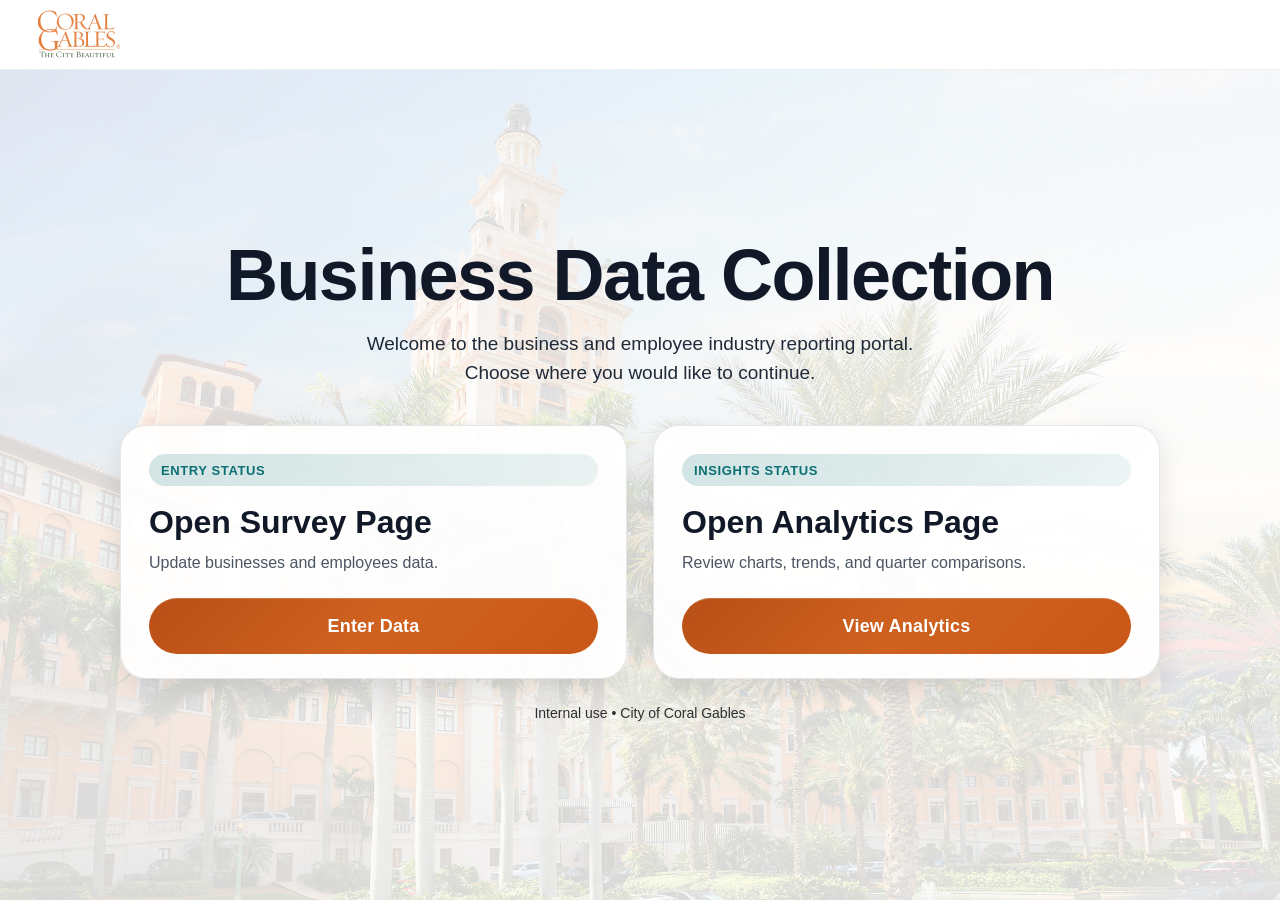
<file: index.html>
<!doctype html>
<html lang="en">
<head>
  <meta charset="utf-8" />
  <meta name="viewport" content="width=device-width, initial-scale=1" />
  <title>Business Data Collection</title>
  <link rel="stylesheet" href="styles.css" />
</head>
<body class="landingBody">
  <main class="landing">

    <header class="landingTopBar">
      <img
        src="images/orange_logo.png"
        alt="City of Coral Gables logo"
        class="landingTopBar__logo"
      />
    </header>

    <header class="landingHeader">
  <h1 class="landingHeader__title">Business Data Collection</h1>

  <p class="landingHeader__text">
    Welcome to the business and employee industry reporting portal.<br>
    Choose where you would like to continue.
  </p>
</header>

    <section class="landingActions">
      <a href="survey.html" class="landingCard">
        <span class="landingCard__eyebrow">ENTRY STATUS</span>
        <h2 class="landingCard__title">Open Survey Page</h2>
        <p class="landingCard__text">
          Update businesses and employees data.
        </p>
        <span class="landingCard__button">Enter Data</span>
      </a>

      <a href="analytics.html" class="landingCard">
        <span class="landingCard__eyebrow">INSIGHTS STATUS</span>
        <h2 class="landingCard__title">Open Analytics Page</h2>
        <p class="landingCard__text">
          Review charts, trends, and quarter comparisons.
        </p>
        <span class="landingCard__button">View Analytics</span>
      </a>
    </section>

    <footer class="landingFooter">
      Internal use • City of Coral Gables
    </footer>

  </main>
</body>
</html>
</file>
<file: styles.css>
:root{
  --teal:#0b6f73;
  --orange:#d46b08;
  --page:#f5f6f7;
  --text:#111;
  --muted:#6b6b6b;
  --card:#fff;
  --line:#e7e7e7;
}

*{ box-sizing:border-box; }
body{
  margin:0;
  font-family: Arial, Helvetica, sans-serif;
  background: var(--page);
  color: var(--text);
}

.wrap{
  max-width: 820px;
  margin: 0 auto;
  padding: 28px 16px 44px;
}

.header{
  background: var(--teal);
  color:#fff;
  border-radius: 12px;
  padding: 14px 16px;
  text-align:center;
  margin-bottom: 16px;
}
.header__top{ font-weight:900; letter-spacing:.2px; font-size:23px; }
.header__title{ font-weight:800; font-size:20px; margin-top:2px; }

.card{
  background: var(--card);
  border-radius: 12px;
  padding: 16px;
  border: 1px solid var(--line);
}

.label{ display:block; font-weight:800; margin-bottom:8px; }
.input{
  width:100%;
  height:44px;
  border-radius:10px;
  border:2px solid var(--orange);
  padding: 10px 12px;
  font-size:15px;
  outline:none;
}
.input:focus{ box-shadow:0 0 0 4px rgba(212,107,8,0.15); }
.hint{ color:var(--muted); font-size:12px; margin-top:6px; padding-left:4px; }

.tabs{
  display:flex;
  gap:10px;
  margin: 14px 0;
}
.tab{
  flex:1;
  height:44px;
  border-radius:10px;
  border:2px solid var(--orange);
  background:#fff;
  font-weight:900;
  cursor:pointer;
}
.tab--active{
  background: rgba(11,111,115,.08);
  border-color: var(--teal);
}

.sheet{ margin-top: 0; }
.sheet__head{
  display:flex;
  align-items:center;
  justify-content:space-between;
  gap: 12px;
  margin-bottom: 10px;
}
.sheet__title{ margin:0; font-size:18px; font-weight:900; }

/* Buttons */
.btn{
  height:44px;
  padding: 0 16px;
  border-radius: 10px;
  border: 2px solid var(--teal);
  background:#fff;
  font-weight:900;
  cursor:pointer;
  font-size:18px;
}
.btn:hover{ filter:brightness(.98); }
.btn[disabled]{ opacity:.6; cursor:not-allowed; }

.btn--primary{
  background: var(--teal);
  color:#fff;
  border:none;
  box-shadow: 0 10px 25px rgba(0,0,0,.2);
}

/* Status message (default styling) */
.status{
  display:none;
  margin: 10px 0 12px;
  padding: 10px 12px;
  border-radius: 10px;
  font-size: 16px;
  white-space: pre-wrap;
}
.status--ok{
  display:block;
  background:#e9f7f7;
  border:1px solid rgba(11,111,115,.35);
  color:#064b4d;
}
.status--err{
  display:block;
  background:#fff2e8;
  border:1px solid rgba(212,107,8,.45);
  color:#7a3c04;
}

/* Grid header */
.gridHead{
  display:grid;
  grid-template-columns: 1fr 160px;
  gap:12px;
  align-items:center;
  color: var(--text);
  font-size:16px;
  margin-top:8px;
  padding:0 2px;
}

.gridHead__left{
  font-weight:900;
}

.gridHead__right{
  font-weight:900;
  display:flex;
  align-items:center;
  justify-content:space-between;
}

.rows {
  display: flex;
  flex-direction: column;
  gap: 10px;

  border-top: 1px solid var(--line);
  margin-top: 12px;
}

.row{
  display:grid;
  grid-template-columns: 1fr 160px;
  gap: 12px;
  align-items:center;
  padding: 10px 0;
  border-bottom: 1px solid var(--line);
}
.row__label{
  font-size: 14px;
  font-weight: 500;
}
.row__input{
  height:40px;
  border-radius:10px;
  border:2px solid var(--orange);
  padding: 8px 10px;
  font-size:14px;
  width:100%;
}

.row__input--err{
  border-color:#c62828 !important;
  box-shadow:0 0 0 4px rgba(198,40,40,.12);
}

/* Bottom area under the list: message left, Save always right */

.sheet__actions{
  margin-top:18px;
}

.sheet__buttons{
  display:flex;
  justify-content:flex-end;
  align-items:center;
}


#analyticsBtn{
  justify-self:start;
}

#saveSheet{
  justify-self:end;
  margin-right:6px;
}

.clearTopBtn{
  height:32px !important;
  min-width:auto !important;
  padding:0 10px !important;
  font-size:13px !important;
  font-weight:800;
  border-radius:8px;
}

.sheet__buttons .btn{
  height:38px;
  padding:0 18px;
  font-size:15px;
  font-weight:800;
  min-width:140px;
}

.btn--secondary{
  background:#fff;
  color:#111;
  border:2px solid var(--teal);
}

.sheet__actions .status{
  margin-top:12px;
  text-align:center;
}

/* Hide title inside sheet (optional) */
.sheet__title{ display:none; }


.foot{
  color: var(--muted);
  font-size: 14px;
  text-align:center;
  margin-top: 6px;
}

#dateUsPreview { font-weight: 800; }

.fieldSpace{
  margin-top:16px;
}

.analyticsChartCard{
  margin-top: 16px;
}

.analyticsPageTitle{
  margin: 0 0 14px 0;
  font-size: 20px;
  font-weight: 900;
}

.analyticsCanvasWrap{
  position: relative;
  height: 560px;
}
.analyticsTotals{
  display:grid;
  grid-template-columns: 1fr 1fr;
  gap:16px;
  margin-top:16px;
}

.analyticsTotalCard{
  text-align:center;
  padding:14px;
}

.analyticsTotalCard__label{
  font-size:18px;
  font-weight:900;
  color:var(--text);
  margin-bottom:6px;
}

.analyticsTotalCard__value{
  font-size:15px;
  font-weight:800;
  color:var(--teal);
}

.comparisonSelectors{
  display:grid;
  grid-template-columns: 1fr 1fr;
  gap:16px;
  margin-bottom:16px;
}

.comparisonTotals{
  margin-top:0;
  margin-bottom:16px;
}

.comparisonSummary{
  background:#f7f8f8;
  border:1px solid var(--line);
  border-radius:12px;
  padding:14px 16px;
  font-size:15px;
  line-height:1.5;
  color:var(--text);
  margin-bottom:16px;
}

.analyticsChartInner{
  margin-top:16px;
}

.analyticsCardTitle{
  margin:0 0 12px 0;
  font-size:18px;
  font-weight:800;
}

.comparisonTotals--three{
  grid-template-columns: 1fr 1fr 1fr;
}

.analyticsTotalCard__value--small{
  font-size:15px;
  line-height:1.2;
}

.analyticsKpiCard__detail{
    font-size:15px;
    font-weight:500;
    color:#6a7077;
}

.analyticsTotalCard__value--positive{
  color:#1b7f3b;
}

.analyticsTotalCard__value--negative{
  color:#b42318;
}

.trendSelectors{
  display:grid;
  grid-template-columns: 1fr 1fr 1fr;
  gap:16px;
  margin-top:16px;
  margin-bottom:16px;
}

.analyticsCanvasWrap--medium{
  height: 420px;
}

.comparisonSummary--warn{
  background:#fff2e8;
  border:1px solid rgba(212,107,8,.35);
  color:#7a3c04;
}

.comparisonTotals--four{
  grid-template-columns: 1fr 1fr 1fr 1fr;
}

.trendMiniCards{
  margin-top: 0;
  margin-bottom: 18px;
}

.trendChartSection{
  margin-top: 0;
  margin-bottom: 24px;
}

.trendSummaryBox{
  margin-top: 20px;
}

@media (max-width: 700px){
  .trendSelectors,
  .comparisonSelectors,
  .comparisonTotals--four,
  .analyticsTotals{
    grid-template-columns: 1fr;
  }
}

.uploadCard{
  margin-top:16px;
}

.uploadCard__head{
  margin-bottom:8px;
}

.uploadCard__title{
  margin:0 0 6px 0;
  font-size:20px;
  font-weight:900;
}

.uploadActions{
  margin-top:18px;
  display:flex;
  justify-content:flex-end;
}

.input--file{
  height:auto;
  padding:10px 12px;
  background:#fff;
}

/* =========================
   Welcome / Landing Page
========================= */

.landingBody{
  margin: 0;
  min-height: 100vh;
  font-family: Arial, Helvetica, sans-serif;
  color: #111827;
  background:
    linear-gradient(rgba(255,255,255,0.84), rgba(255,255,255,0.84)),
    url("images/coral-gables-bg.jpg") center center / cover no-repeat;
}

.landing{
  min-height: 100vh;
  display: flex;
  flex-direction: column;
  align-items: center;
  padding-top: 100px; 

  justify-content: center;   
  padding-bottom: 40px;
}

.landingTopBar{
  position: absolute;
  top: 0;
  left: 0;
}

.landingTopBar{
  width: 100%;
  background: #ffffff;
  display: flex;
  align-items: center;
  justify-content: flex-start;

  padding: 10px 28px;
  height: 70px;

  border-bottom: 1px solid rgba(0,0,0,0.06);

  margin-bottom: 40px;   /* ✅ ADD THIS */
}

.landingTopBar__logo{
  height: 100px;   
  width: auto;
  display: block;
}

.landingHeader{
  max-width: 980px;
  margin: 0 auto 38px;
  text-align: center;  
}

.landingHeader__title{
  margin: 0;
  font-size: 72px;
  line-height: 1.02;
  font-weight: 900;
  color: #111827;
  letter-spacing: -1.5px;
}

.landingHeader__text{
  max-width: 820px;
  margin: 18px auto 0;
  font-size: 19px;
  line-height: 1.5;
  color: #1f2937;
  text-align: center; 
}

.landingActions{
  width: 100%;
  max-width: 1040px;
  display: grid;
  grid-template-columns: repeat(2, minmax(320px, 1fr));
  gap: 26px;
}

.landingCard{
  text-decoration: none;
  color: #111827;
  background: rgba(255,255,255,0.92);
  border: 1px solid rgba(17, 24, 39, 0.10);
  border-radius: 26px;
  padding: 28px 28px 24px;
  text-align: left;
  box-shadow: 0 10px 28px rgba(0,0,0,.10);
  transition: transform .18s ease, box-shadow .18s ease, border-color .18s ease;
  display: flex;
  flex-direction: column;
}

.landingCard:hover{
  transform: translateY(-3px);
  box-shadow: 0 16px 34px rgba(0,0,0,.12);
  border-color: rgba(212,107,8,0.20);
}

.landingCard__eyebrow{
  display: inline-flex;
  align-items: center;
  width: 100%;
  min-height: 32px;
  padding: 0 12px;
  margin-bottom: 18px;
  border-radius: 999px;
  background: linear-gradient(
    to right,
    rgba(11, 111, 115, 0.18),
    rgba(11, 111, 115, 0.08)
  );
  color: var(--teal);
  font-size: 13px;
  font-weight: 800;
  text-transform: uppercase;
  letter-spacing: .6px;
}

.landingCard__title{
  margin: 0 0 10px 0;
  color: #111827;
  font-size: 32px;
  line-height: 1.15;
  font-weight: 900;
}

.landingCard__text{
  margin: 0 0 22px 0;
  font-size: 16px;
  line-height: 1.55;
  color: #4b5563;
}

.landingCard__button{
  margin-top: auto;
  display: inline-flex;
  align-items: center;
  justify-content: center;
  min-height: 56px;
  width: 100%;
  border-radius: 999px;
  background: linear-gradient(135deg, #b84f16, #cf6220, #c95717);
  color: #fff;
  font-size: 18px;
  font-weight: 800;
  letter-spacing: .2px;
  box-shadow: inset 0 1px 0 rgba(255,255,255,.18);
}

.landingFooter{
  margin-top: 26px;
  font-size: 14px;
  color: #2f2f2f;
}

@media (max-width: 900px){
  .landingHeader__title{
    font-size: 52px;
  }

  .landingHeader__text{
    font-size: 17px;
  }

  .landingActions{
    grid-template-columns: 1fr;
    max-width: 680px;
  }
}

@media (max-width: 640px){
  .landing{
    padding: 0 16px 24px;
  }

  .landingTopBar{
    padding: 14px 18px;
    margin-bottom: 24px;
  }

  .landingTopBar__logo{
    width: 76px;
  }

  .landingHeader{
    margin: 8px auto 28px;
  }

  .landingHeader__title{
    font-size: 40px;
    letter-spacing: -0.8px;
  }

  .landingHeader__text{
    font-size: 16px;
  }

  .landingCard{
    padding: 22px 20px 20px;
    text-align: left;
  }

  .landingCard__title{
    font-size: 28px;
  }

  .landingCard__button{
    min-height: 52px;
    font-size: 17px;
  }
}

/* =========================
   Survey Page Redesign
========================= */

.surveyPageBody{
  background:
    linear-gradient(rgba(255,255,255,0.84), rgba(255,255,255,0.84)),
    url("images/coral-gables-bg.jpg") center/cover no-repeat;
  color: #2f3437;
}

.wrap--survey{
  max-width: 100%;
  margin: 0;
  padding: 0 0 44px;
}

.surveyHero{
  margin-bottom: 34px;
  position: relative;
  background: transparent;
}

.surveyHero__bar{
  width: 100%;
  height: 70px;
  display: flex;
  align-items: center;
  justify-content: space-between;
  padding: 0 28px;
  background: #ffffff;
  border-bottom: 1px solid rgba(0,0,0,0.06);
  overflow: hidden;
}

.surveyHero__title{
  margin: 0;
  font-size: 42px;
  line-height: 1;
  font-weight: 900;
  color: #3a3a3a;
  letter-spacing: -0.8px;
  text-shadow: none;
}

.surveyHero__logo{
  display: block !important;
  height: 100px !important;
  width: auto !important;
  max-width: 160px;
  object-fit: contain;
  opacity: 1 !important;
  filter: none !important;
  flex-shrink: 0;
}

.surveyHero__content{
  padding: 28px 34px 8px;
}

.surveyHero__text{
  margin: 0;
  max-width: 1180px;
  font-size: 18px;
  line-height: 1.55;
  color: #3f4548;
  text-shadow: none;
}

/* Accordion layout */
.wrap--survey .accordionCard{
  margin: 0 34px 22px;
}

.accordionToggle{
  width: 82%;
  border: 1px solid rgba(0,0,0,0.06);
  background: rgba(255,255,255,0.74);
  color: #3a3f42;
  border-radius: 22px;
  padding: 24px 28px;
  font-size: 28px;
  font-weight: 600;
  text-align: left;
  display: flex;
  align-items: center;
  justify-content: space-between;
  gap: 18px;
  cursor: pointer;
  box-shadow: 0 10px 20px rgba(0,0,0,.10);
  backdrop-filter: blur(3px);
}

.accordionArrow{
  width: 54px;
  height: 54px;
  border-radius: 50%;
  background: rgba(255,255,255,0.96);
  color: #8b8f92;
  display: inline-flex;
  align-items: center;
  justify-content: center;
  font-size: 30px;
  line-height: 1;
  transition: transform .2s ease;
  flex-shrink: 0;
}

.accordionCard--open .accordionArrow{
  transform: rotate(180deg);
}

.accordionPanel{
  display: none;
  padding-top: 14px;
  width: 82%;
}

.accordionCard--open .accordionPanel{
  display: block;
}

.accordionPanel .card{
  background: rgba(255,255,255,0.88);
  border-radius: 22px;
  border: 1px solid rgba(0,0,0,0.06);
  box-shadow: 0 14px 28px rgba(0,0,0,.10);
}

.accordionPanel > .card,
.accordionPanel > .tabs,
.accordionPanel > .sheet,
.accordionPanel > .uploadCard{
  margin-bottom: 14px;
}

.label{
  color: #2f3437;
}

.hint{
  color: #666c70;
}

.input{
  border: 1.5px solid rgba(212,107,8,0.45);
  background: rgba(255,255,255,0.96);
}

.tabs{
  width: 82%;
  display: flex;
  gap: 12px;
  margin: 14px 0;
}

.tab{
  flex: 1;
  height: 46px;
  border-radius: 12px;
  border: 1.5px solid rgba(11,111,115,.30);
  background: rgba(255,255,255,0.9);
  font-weight: 800;
  color: #2f3437;
  cursor: pointer;
}

.tab--active{
  background: rgba(11,111,115,.12);
  border-color: var(--teal);
  color: var(--teal);
}

.sheet{
  width: 82%;
  margin-top: 0;
  background: rgba(255,255,255,0.88);
}

.gridHead,
.row__label,
.gridHead__left,
.gridHead__right{
  color: #2f3437;
}

.uploadCard__title{
  color: #2f3437;
}

/* Bottom buttons */
.surveyBottomNav{
  display: flex;
  justify-content: center;
  gap: 16px;
  flex-wrap: wrap;
  margin: 22px 34px 10px;
}

.surveyBottomNav .btn{
  min-width: 180px;
  background: var(--teal);
  color: #fff;
  border: none;
  box-shadow: 0 10px 24px rgba(0,0,0,.14);
}

.surveyBottomNav .btn:hover{
  filter: brightness(.97);
}

.wrap--survey .foot{
  margin-top: 14px;
  padding: 0 34px;
  text-align: left;
  color: #5f666a;
}

/* Mobile */
@media (max-width: 900px){
  .surveyHero__title{
    font-size: 42px;
  }

  .accordionToggle,
  .accordionPanel,
  .tabs,
  .sheet{
    width: 100%;
  }
}

@media (max-width: 768px){
  .surveyHero__bar{
    height: 62px;
    padding: 0 18px;
  }

  .surveyHero__title{
    font-size: 32px;
    letter-spacing: -0.5px;
  }

  .surveyHero__logo{
    height: 42px !important;
    max-width: 120px;
  }

  .surveyHero__content{
    padding: 22px 20px 8px;
  }

  .surveyHero__text{
    font-size: 16px;
  }
}

  .wrap--survey .accordionCard{
    margin: 0 20px 18px;
  }

  .accordionToggle{
    font-size: 20px;
    padding: 20px 20px;
    border-radius: 18px;
  }

  .accordionArrow{
    width: 44px;
    height: 44px;
    font-size: 24px;
  }

  .surveyBottomNav{
    margin: 18px 20px 10px;
  }

  .wrap--survey .foot{
    padding: 0 20px;
  }

.uploadCard--placeholder{
  min-height:auto;
}

.uploadCard--placeholder .hint{
  font-size:14px;
  line-height:1.6;
  margin-top:8px;
}

/* =========================
   Analytics Page Redesign
========================= */

.analyticsPageBody{
  margin: 0;
  min-height: 100vh;
  font-family: Arial, Helvetica, sans-serif;
  background:
    linear-gradient(rgba(255,255,255,0.84), rgba(255,255,255,0.84)),
    url("images/coral-gables-bg.jpg") center center / cover no-repeat fixed;
  color: #2f3437;
}

.analyticsLayout{
  min-height: 100vh;
  padding-bottom: 32px;
}

.analyticsHero{
  margin-bottom: 24px;
  background: transparent;
}

.analyticsHero__bar{
  width: 100%;
  height: 70px;
  display: flex;
  align-items: center;
  justify-content: space-between;
  padding: 0 28px;
  background: #ffffff;
  border-bottom: 1px solid rgba(0,0,0,0.06);
}

.analyticsHero__title{
  margin: 0;
  font-size: 42px;
  line-height: 1;
  font-weight: 900;
  color: #3a3a3a;
  letter-spacing: -0.8px;
  text-shadow: none;
}

.analyticsHero__logo{
  display: block !important;
  height: 100px !important;
  width: auto !important;
  max-width: 150px !important;
  object-fit: contain;
  opacity: 1 !important;
  filter: none !important;
  visibility: visible !important;
  flex-shrink: 0;
}

.analyticsHero__content{
  padding: 28px 28px 10px;
}

.analyticsHero__text{
  margin: 0;
  max-width: none;
  font-size: 18px;
  line-height: 1.6;
  color: #3f4548;
  text-shadow: none;
}

.analyticsShell{
  display: grid;
  grid-template-columns: 280px 1fr;
  gap: 24px;
  padding: 0 28px 28px;
  align-items: start;
}

.analyticsSidebar{
  display: flex;
  flex-direction: column;
  gap: 12px;
  position: sticky;
  top: 24px;
  background: rgba(212,107,8,0.14);
  border: 1px solid rgba(212,107,8,0.16);
  border-radius: 24px;
  padding: 18px;
  backdrop-filter: blur(6px);
  box-shadow: 0 12px 28px rgba(0,0,0,.08);
}

.analyticsMenuItem{
  width: 100%;
  border: none;
  background: transparent;
  color: #3a3f42;
  text-align: left;
  padding: 16px 16px;
  border-radius: 16px;
  font-size: 17px;
  font-weight: 700;
  line-height: 1.35;
  cursor: pointer;
  transition: transform .18s ease, background .18s ease, color .18s ease;
}

/* Make <a> behave EXACTLY like menu buttons */
.analyticsMenuItem{
  display: block;
  text-decoration: none;   /* remove underline */
  color: #3a3f42;          /* force same color */
}

.analyticsMenuItem:hover{
  transform: translateX(2px);
  background: rgba(255,255,255,.58);
  color: var(--orange);
}

.analyticsMenuItem--active{
  background: rgba(255,255,255,.88);
  color: var(--orange);
  box-shadow: 0 8px 20px rgba(0,0,0,.06);
}

.analyticsMain{
  min-height: 620px;
  display: flex;
  flex-direction: column;
  gap: 20px;
}

.analyticsSectionCard{
  background: rgba(255,255,255,.88);
  color: #173236;
  border-radius: 28px;
  padding: 32px;
  border: 1px solid rgba(0,0,0,.06);
  box-shadow: 0 14px 32px rgba(0,0,0,.08);
}

.analyticsSectionHead{
  margin-bottom: 22px;
}

.analyticsSectionTitle{
  margin: 0;
  font-size: 34px;
  font-weight: 900;
  color: var(--teal);
}

.analyticsSectionSubtitle{
  margin: 10px 0 0 0;
  font-size: 16px;
  line-height: 1.6;
  color: #51656a;
}

.analyticsFiltersRow{
  display: grid;
  grid-template-columns: 220px 220px;
  gap: 18px;
  margin-bottom: 24px;
}

.analyticsFilterCard{
  background: rgba(255,255,255,.72);
  border: 1px solid rgba(11,111,115,.12);
  border-radius: 18px;
  padding: 18px;
}

.analyticsKpiGrid{
  display: grid;
  grid-template-columns: repeat(3, 1fr);
  gap: 18px;
  margin-bottom: 24px;
}

.analyticsKpiCard{
  background: rgba(255,255,255,.76);
  border: 1px solid rgba(11,111,115,.12);
  border-radius: 20px;
  padding: 28px;
  min-height: 120px;
}

.analyticsKpiCard__label{
  font-size:22px;
  font-weight:800;
  color:#2f3c42;
  line-height:1.25;
  margin-bottom:18px;
}

.analyticsKpiCard__value{
    font-size:24px;
    font-weight:600;
    color:#0f747b;
    line-height:1.1;
}

.analyticsKpiCard__value--small{
    font-size:24px;
    font-weight:600;
    line-height:1.3;
}

.analyticsChartsGrid{
  display: grid;
  grid-template-columns: 1fr;
  gap: 22px;
}

.analyticsChartCardNew{
  background: rgba(255,255,255,.92);
  border-radius: 22px;
  padding: 24px;
  box-shadow: 0 10px 24px rgba(0,0,0,.06);
  border: 1px solid rgba(0,0,0,.05);
  min-height: 760px;
}

.analyticsChartCardNew__title{
  margin: 0 0 16px 0;
  font-size: 22px;
  font-weight: 900;
  color: var(--teal);
}

.analyticsChartCanvasWrap{
  position: relative;
  min-height: 680px;
}

@media (max-width: 1100px){
  .analyticsKpiGrid{
    grid-template-columns: 1fr;
  }

  .analyticsChartsGrid{
    grid-template-columns: 1fr;
  }
}

@media (max-width: 980px){
  .analyticsShell{
    grid-template-columns: 1fr;
  }

  .analyticsSidebar{
    position: static;
  }
}

@media (max-width: 768px){
  .analyticsHero__bar{
    height: 62px;
    padding: 0 18px;
  }

  .analyticsHero__title{
    font-size: 32px;
    letter-spacing: -0.5px;
  }

  .analyticsHero__logo{
    height: 42px !important;
    max-width: 120px !important;
  }

  .analyticsHero__content{
    padding: 22px 20px 8px;
  }

  .analyticsHero__text{
    font-size: 16px;
  }

  .analyticsShell{
    padding: 0 20px;
    gap: 18px;
    grid-template-columns: 1fr;
  }

  .analyticsSidebar{
    position: static;
  }

  .analyticsFiltersRow{
    grid-template-columns: 1fr;
  }

  .analyticsSectionCard{
    padding: 22px;
  }

  .analyticsSectionTitle{
    font-size: 28px;
  }

  .analyticsKpiCard__value{
    font-size: 30px;
  }
}

.analyticsKpiCard--highlight{
  background: linear-gradient(
    135deg,
    rgba(255, 250, 245, 0.92),
    rgba(255, 244, 235, 0.82)
  );
  border: 1px solid rgba(212,107,8,0.32);
  box-shadow: none;
}

.analyticsKpiCard--highlight .analyticsKpiCard__label{
  font-size: 13px;
  font-weight: 900;
  letter-spacing: .8px;
  text-transform: uppercase;
  color: #6b7280;
  margin-bottom: 10px;
}

.analyticsKpiCard--highlight .analyticsKpiCard__value{
  font-size: 34px;
  font-weight: 900;
  line-height: 1.05;
  color: #173236;
}

.analyticsKpiCard--highlight .analyticsKpiCard__value--small{
  font-size: 28px;
  font-weight: 900;
  line-height: 1.18;
  color: var(--teal);
}

.analyticsKpiCard--highlight .analyticsKpiCard__detail{
  font-size: 14px;
  font-weight: 600;
  color: #526172;
  margin-top: 8px;
}

.analyticsKpiCard--highlight:hover{
    transform:translateY(-2px);
    box-shadow:
        0 14px 34px rgba(233,140,64,.18);
}

.analyticsContentSection{
  display: none;
}

.analyticsContentSection--active{
  display: block;
}

.analyticsOriginFiltersRow{
  display: grid;
  grid-template-columns: repeat(3, minmax(200px, 1fr));
  gap: 18px;
  margin-bottom: 24px;
}

.analyticsOriginMapCard{
  background: rgba(255,255,255,.92);
  border-radius: 22px;
  padding: 24px;
  box-shadow: 0 10px 24px rgba(0,0,0,.06);
  border: 1px solid rgba(0,0,0,.05);
  margin-bottom: 24px;
}

.analyticsOriginMapHead{
  margin-bottom: 14px;
}

.analyticsOriginMessage{
  margin: 8px 0 0 0;
  font-size: 14px;
  color: #5e686c;
}

.analyticsOriginMap{
  width: 100%;
  min-height: 540px;
  border-radius: 18px;
  background:
    linear-gradient(rgba(11,111,115,.05), rgba(11,111,115,.05)),
    rgba(255,255,255,.8);
  border: 1px solid rgba(11,111,115,.12);
  display: flex;
  align-items: center;
  justify-content: center;
  color: #5e686c;
  font-size: 16px;
  text-align: center;
  padding: 20px;
}

.analyticsOriginMap::before{
  content: "Map will load here after filters are selected and ArcGIS layer is connected.";
}

.analyticsOriginKpiGrid{
  display: grid;
  grid-template-columns: repeat(4, 1fr);
  gap: 18px;
  margin-bottom: 24px;
}

.analyticsOriginTableCard{
  background: rgba(255,255,255,.92);
  border-radius: 22px;
  padding: 24px;
  box-shadow: 0 10px 24px rgba(0,0,0,.06);
  border: 1px solid rgba(0,0,0,.05);
}

.analyticsSectionHead--compact{
  margin-bottom: 14px;
}



@media (max-width: 1100px){
  .analyticsOriginKpiGrid{
    grid-template-columns: 1fr 1fr;
  }
}

@media (max-width: 768px){
  .analyticsOriginFiltersRow{
    grid-template-columns: 1fr;
  }

  .analyticsOriginKpiGrid{
    grid-template-columns: 1fr;
  }

  .analyticsOriginMap{
    min-height: 420px;
  }
}

.origin-map-marker-wrapper{
  background: transparent;
  border: none;
}

.origin-map-marker{
  display: flex;
  align-items: center;
  justify-content: center;
  border-radius: 999px;
  background: rgba(11,111,115,0.92);
  color: #fff;
  font-weight: 800;
  font-size: 11px;
  line-height: 1;
  border: 2px solid rgba(255,255,255,0.95);
  box-shadow: 0 6px 14px rgba(0,0,0,.18);
  text-align: center;
  padding: 4px;
}

.origin-map-marker span{
  display: block;
  max-width: 100%;
  overflow: hidden;
  text-overflow: ellipsis;
  white-space: nowrap;
}

.origin-popup{
  font-size: 14px;
  line-height: 1.45;
}

.analyticsOriginMap{
  min-height: 540px;
}

.analyticsOriginMap::before{
  content: none !important;
}

/* =========================
   Office Market Statistics
========================= */

.analyticsFiltersRow.analyticsFiltersRow--three{
  display: grid;
  grid-template-columns: repeat(3, minmax(0, 1fr));
  gap: 18px;
  margin-bottom: 24px;
}

.officeTopGrid{
  display: grid;
  grid-template-columns: minmax(280px, 360px) minmax(260px, 340px);
  gap: 22px;
  align-items: stretch;
  margin-bottom: 24px;
}

.officeHeroCard{
  background: linear-gradient(180deg, rgba(255,255,255,.98), rgba(255,255,255,.90));
  border: 1px solid rgba(11,111,115,.10);
  border-radius: 24px;
  padding: 28px 26px;
  box-shadow: 0 12px 28px rgba(0,0,0,.06);
  display: flex;
  flex-direction: column;
  justify-content: center;
  min-height: 240px;
}

.officeHeroCard__label{
  font-size: 13px;
  font-weight: 800;
  letter-spacing: .5px;
  text-transform: uppercase;
  color: #6b7280;
  margin-bottom: 12px;
}

.officeHeroCard__value{
  font-size: 54px;
  line-height: 1;
  font-weight: 900;
  color: var(--teal);
  letter-spacing: -1px;
  margin-bottom: 12px;
}

.officeHeroCard__subtext{
  font-size: 15px;
  color: #667085;
}

.officeChartCard{
  background: linear-gradient(180deg, rgba(255,255,255,.98), rgba(255,255,255,.90));
  border: 1px solid rgba(11,111,115,.10);
  border-radius: 24px;
  padding: 22px 22px 18px;
  box-shadow: 0 12px 28px rgba(0,0,0,.06);
  min-height: 240px;
  display: flex;
  flex-direction: column;
  justify-content: center;
}

.officeCardHeader{
  margin-bottom: 12px;
}

.officeDonutWrap{
  position: relative;
  width: 100%;
  max-width: 180px;
  height: 180px;
  margin: 0 auto;
}

.officeClassGrid{
  display: grid;
  grid-template-columns: repeat(2, minmax(260px, 1fr));
  gap: 22px;
}

.officeClassCard{
  background: linear-gradient(180deg, rgba(255,255,255,.98), rgba(255,255,255,.90));
  border: 1px solid rgba(11,111,115,.10);
  border-radius: 24px;
  padding: 24px;
  box-shadow: 0 12px 28px rgba(0,0,0,.06);
}

.officeClassCard--a{
  border-top: 4px solid rgba(11,111,115,.75);
}

.officeClassCard--b{
  border-top: 4px solid rgba(212,107,8,.70);
}

.officeClassCard__header{
  display: flex;
  align-items: center;
  justify-content: space-between;
  gap: 12px;
  margin-bottom: 18px;
}

.officeClassCard__header h3{
  margin: 0;
  font-size: 26px;
  font-weight: 900;
  color: #16343a;
}

.officeClassBadge{
  display: inline-flex;
  align-items: center;
  justify-content: center;
  min-height: 32px;
  padding: 0 12px;
  border-radius: 999px;
  font-size: 12px;
  font-weight: 800;
  letter-spacing: .4px;
  text-transform: uppercase;
  color: var(--teal);
  background: rgba(11,111,115,.10);
}

.officeMetricList{
  display: flex;
  flex-direction: column;
  gap: 12px;
}

.officeMetricRow{
  display: flex;
  align-items: center;
  justify-content: space-between;
  gap: 16px;
  padding: 14px 16px;
  border-radius: 16px;
  background: rgba(11,111,115,.05);
  border: 1px solid rgba(11,111,115,.08);
}

.officeMetricRow__label{
  font-size: 14px;
  font-weight: 700;
  color: #5d6770;
}

.officeMetricRow__value{
  font-size: 24px;
  font-weight: 900;
  color: #1f2937;
  text-align: right;
}

@media (max-width: 1100px){
  .analyticsFiltersRow.analyticsFiltersRow--three{
    grid-template-columns: repeat(3, minmax(0, 1fr));
  }

  .officeTopGrid{
    grid-template-columns: 1fr;
  }

  .officeClassGrid{
    grid-template-columns: 1fr;
  }
}

@media (max-width: 768px){
  .analyticsFiltersRow.analyticsFiltersRow--three{
    grid-template-columns: 1fr;
  }

  .officeHeroCard__value{
    font-size: 42px;
  }

  .officeDonutWrap{
    max-width: 160px;
    height: 160px;
  }

  .officeClassCard__header h3{
    font-size: 22px;
  }

  .officeMetricRow__value{
    font-size: 20px;
  }
}

/* ===== Office section final override ===== */

section[data-section="office"] .officeFiltersRow{
  display: grid;
  grid-template-columns: repeat(3, minmax(0, 1fr));
  gap: 18px;
  margin-bottom: 26px;
}

section[data-section="office"] .officeFilterCard{
  background: rgba(255,255,255,.78);
  border: 1px solid rgba(11,111,115,.10);
  border-radius: 18px;
  padding: 18px;
  box-shadow: 0 8px 18px rgba(0,0,0,.04);
}

section[data-section="office"] .officeDashboardTop{
  display: grid;
  grid-template-columns: minmax(280px, 360px) minmax(260px, 340px);
  gap: 22px;
  align-items: stretch;
  margin-bottom: 24px;
}

section[data-section="office"] .officeHeroCard{
  background: linear-gradient(180deg, rgba(255,255,255,.98), rgba(255,255,255,.90));
  border: 1px solid rgba(11,111,115,.10);
  border-radius: 24px;
  padding: 28px 26px;
  box-shadow: 0 12px 28px rgba(0,0,0,.06);
  min-height: 220px;
  display: flex;
  flex-direction: column;
  justify-content: center;
}

section[data-section="office"] .officeHeroCard__label{
  font-size: 13px;
  font-weight: 800;
  letter-spacing: .5px;
  text-transform: uppercase;
  color: #6b7280;
  margin-bottom: 12px;
}

section[data-section="office"] .officeHeroCard__value{
  font-size: 56px;
  line-height: 1;
  font-weight: 900;
  color: var(--teal);
  letter-spacing: -1px;
  margin-bottom: 10px;
}

section[data-section="office"] .officeHeroCard__subtext{
  font-size: 15px;
  color: #667085;
}

section[data-section="office"] .officeDonutCard{
  background: linear-gradient(180deg, rgba(255,255,255,.98), rgba(255,255,255,.90));
  border: 1px solid rgba(11,111,115,.10);
  border-radius: 24px;
  padding: 22px;
  box-shadow: 0 12px 28px rgba(0,0,0,.06);
}

section[data-section="office"] .officeCardTitle{
  margin: 0 0 14px 0;
  font-size: 22px;
  font-weight: 900;
  color: var(--teal);
}

section[data-section="office"] .officeDonutWrap{
  position: relative;
  width: 100%;
  max-width: 170px;
  height: 170px;
  margin: 0 auto;
}

section[data-section="office"] .officeStatsCards{
  display: grid;
  grid-template-columns: repeat(2, minmax(260px, 1fr));
  gap: 22px;
}

section[data-section="office"] .officeStatCard{
  background: linear-gradient(180deg, rgba(255,255,255,.98), rgba(255,255,255,.90));
  border: 1px solid rgba(11,111,115,.10);
  border-radius: 24px;
  padding: 24px;
  box-shadow: 0 12px 28px rgba(0,0,0,.06);
}

section[data-section="office"] .officeStatCard--a{
  border-top: 4px solid rgba(11,111,115,.78);
}

section[data-section="office"] .officeStatCard--b{
  border-top: 4px solid rgba(212,107,8,.75);
}

section[data-section="office"] .officeStatCard--cplus{
  border-top: 4px solid rgba(107,114,128,.75);
}

section[data-section="office"] .officeStatCard__top{
  margin-bottom: 18px;
}

section[data-section="office"] .officeStatCard__title{
  margin: 0;
  font-size: 28px;
  font-weight: 900;
  color: #173236;
}

section[data-section="office"] .officeStatCard__tag{
  margin: 6px 0 0 0;
  display: inline-flex;
  align-items: center;
  min-height: 30px;
  padding: 0 12px;
  border-radius: 999px;
  background: rgba(11,111,115,.10);
  color: var(--teal);
  font-size: 12px;
  font-weight: 800;
  text-transform: uppercase;
  letter-spacing: .4px;
}

section[data-section="office"] .officeStatRows{
  display: flex;
  flex-direction: column;
  gap: 12px;
}

section[data-section="office"] .officeStatRow{
  display: flex;
  align-items: center;
  justify-content: space-between;
  gap: 18px;
  padding: 15px 16px;
  border-radius: 16px;
  background: rgba(11,111,115,.05);
  border: 1px solid rgba(11,111,115,.08);
}

section[data-section="office"] .officeStatRow__label{
  font-size: 14px;
  font-weight: 700;
  color: #5d6770;
}

section[data-section="office"] .officeStatRow__value{
  font-size: 24px;
  font-weight: 900;
  color: #1f2937;
  text-align: right;
}

@media (max-width: 1100px){
  section[data-section="office"] .officeDashboardTop{
    grid-template-columns: 1fr;
  }

  section[data-section="office"] .officeStatsCards{
    grid-template-columns: 1fr;
  }
}

@media (max-width: 768px){
  section[data-section="office"] .officeFiltersRow{
    grid-template-columns: 1fr;
  }

  section[data-section="office"] .officeHeroCard__value{
    font-size: 42px;
  }

  section[data-section="office"] .officeDonutWrap{
    max-width: 150px;
    height: 150px;
  }

  section[data-section="office"] .officeStatCard__title{
    font-size: 24px;
  }

  section[data-section="office"] .officeStatRow__value{
    font-size: 20px;
  }
}

section[data-section="office"] .officeHighlightsRow{
  display:grid;
  grid-template-columns: repeat(3, minmax(0, 1fr));
  gap: 18px;

  margin: 36px 0 28px;
}

section[data-section="office"] .officeHighlightCard{
  background: linear-gradient(
    180deg,
    rgba(212,107,8,0.10),
    rgba(212,107,8,0.04)
  );

  border: 1px solid rgba(212,107,8,0.25);

  border-radius: 22px;
  padding: 22px 20px;

  box-shadow: 0 10px 24px rgba(212,107,8,.12);
}

section[data-section="office"] .officeHighlightCard__label{
  font-size: 13px;
  font-weight: 800;
  letter-spacing: .4px;
  text-transform: uppercase;
  color: #6b7280;
  margin-bottom: 10px;
}

section[data-section="office"] .officeHighlightCard__value{
  font-size: 34px;
  line-height: 1.05;
  font-weight: 900;
  color: #173236;
  margin-bottom: 8px;
}

section[data-section="office"] .officeHighlightCard__meta{
  font-size: 13px;
  color: #667085;
  line-height: 1.4;
}

section[data-section="office"] .officeTrendsGrid{
  display:grid;
  grid-template-columns: repeat(2, minmax(0, 1fr));
  gap: 22px;
}

section[data-section="office"] .officeTrendCard{
  background: linear-gradient(180deg, rgba(255,255,255,.98), rgba(255,255,255,.90));
  border: 1px solid rgba(11,111,115,.10);
  border-radius: 24px;
  padding: 22px;
  box-shadow: 0 12px 28px rgba(0,0,0,.06);
}

section[data-section="office"] .officeTrendCard__head{
  margin-bottom: 12px;
}

section[data-section="office"] .officeTrendCard__subtext{
  margin: 6px 0 0;
  font-size: 14px;
  color: #667085;
}

section[data-section="office"] .officeTrendCanvasWrap{
  position: relative;
  height: 320px;
}

@media (max-width: 1100px){
  section[data-section="office"] .officeHighlightsRow,
  section[data-section="office"] .officeTrendsGrid{
    grid-template-columns: 1fr;
  }
}

@media (max-width: 768px){
  section[data-section="office"] .officeHighlightCard__value{
    font-size: 28px;
  }

  section[data-section="office"] .officeTrendCanvasWrap{
    height: 280px;
  }
}

/* =========================
   OFFICE SECTION COLOR FIX
========================= */

section[data-section="office"] .officeHeroCard__value{
  color: #2f3437 !important;
}

section[data-section="office"] .officeCardTitle{
  color: #2f3437 !important;
}

/* =========================
   Analytics Sidebar Nav Links
========================= */

.analyticsSidebarNav{
  margin-top: 18px;
  display: flex;
  gap: 12px; /* 👈 spacing between buttons */
}

.analyticsSidebarLink,
.analyticsSidebarLink:link,
.analyticsSidebarLink:visited{
  flex: 1;

  display: flex;
  align-items: center;
  justify-content: center;

  padding: 14px 16px;
  border-radius: 18px;

  /* 👇 THIS CREATES INDIVIDUAL BUTTON LOOK */
  background: rgba(255,255,255,0.65);
  border: 1px solid rgba(255,255,255,0.9);

  color: #3a3f42;
  text-decoration: none;

  font-size: 17px;
  font-weight: 700;

  box-shadow: 0 6px 14px rgba(0,0,0,0.06);

  transition: all .18s ease;
}

.analyticsSidebarLink:hover{
  transform: translateX(2px);
  background: rgba(255,255,255,0.85);
  color: var(--orange);
}
.analyticsSidebarLink:focus-visible{
  transform: translateX(2px);
  background: rgba(255,255,255,.58);
  color: var(--orange);
  outline: none;
}

section[data-section="office"] .officeDashboardTop{
  grid-template-columns: minmax(300px, 1fr) minmax(300px, 1fr);
}

section[data-section="office"] .officeDonutCard{
  min-height: 220px;
}

section[data-section="office"] .officeDonutWrap{
  max-width: 210px;
  height: 210px;
}

section[data-section="office"] .officeHeroCard{
  justify-content: flex-start;
}

section[data-section="office"] .officeHeroCard .officeCardTitle{
  margin-bottom: 18px;
}

section[data-section="office"] .officeSourceInfo{
  margin: 26px 0 24px;
}

section[data-section="office"] .officeSourceInfo__source{
  margin: 0 0 10px;
}

section[data-section="office"] .officeClassInfo{
  width: 100%;
  max-width: none;

  padding: 14px 18px;
  background: rgba(255,255,255,.72);
  border: 1px solid rgba(11,111,115,.14);
  border-radius: 16px;
  box-shadow: 0 8px 18px rgba(0,0,0,.04);
}

section[data-section="office"] .officeClassInfo summary{
  cursor: pointer;
  font-weight: 800;
  color: var(--teal);
  list-style: none;
}

section[data-section="office"] .officeClassInfo summary::-webkit-details-marker{
  display: none;
}

section[data-section="office"] .officeClassInfo__content{
  margin-top: 12px;
  color: #3f4548;
  font-size: 14px;
  line-height: 1.55;
}

section[data-section="office"] .officeClassInfo__content p{
  margin: 8px 0;
}

.fiscalYearNote{
  margin: -8px 0 24px;
  padding: 12px 16px;
  background: rgba(11,111,115,.06);
  border: 1px solid rgba(11,111,115,.14);
  border-radius: 14px;
  color: #51656a;
  font-size: 14px;
  line-height: 1.5;
}

section[data-section="rev"] .revFiltersRow{
  display: grid;
  grid-template-columns: repeat(3, minmax(0, 1fr));
  gap: 18px;
  margin-bottom: 16px;
}

@media (max-width: 768px){
  section[data-section="rev"] .revFiltersRow{
    grid-template-columns: 1fr;
  }
}

section[data-section="rev"] .revKpiGrid{
  display: grid;
  grid-template-columns: repeat(3, minmax(0, 1fr));
  gap: 20px;
  margin-bottom: 24px;
}

@media (max-width: 768px){
  section[data-section="rev"] .revKpiGrid{
    grid-template-columns: 1fr;
  }
}

section[data-section="rev"] .analyticsOriginMessage{
  margin: 16px 0 24px;
}

section[data-section="rev"] .analyticsKpiCard__label {
  font-size: 20px;
  font-weight: 700;
}

section[data-section="rev"] .revChangeGrid{
  display: grid;
  grid-template-columns: repeat(3, minmax(0, 1fr));
  gap: 18px;
  margin-top: 28px;
}

section[data-section="rev"] .officeHighlightCard{
  background: linear-gradient(180deg, rgba(212,107,8,0.10), rgba(212,107,8,0.04));
  border: 1px solid rgba(212,107,8,0.25);
  border-radius: 22px;
  padding: 22px 20px;
  box-shadow: 0 10px 24px rgba(212,107,8,.12);
}

@media (max-width: 768px){
  section[data-section="rev"] .revChangeGrid{
    grid-template-columns: 1fr;
  }
}

section[data-section="rev"] .revChangeGrid .officeHighlightCard__label{
  font-size: 20px;
  font-weight: 900;
}

.revChangeValue--positive{
  color: #1b7f3b !important;
}

.revChangeValue--negative{
  color: #b42318 !important;
}

.revChangeValue--neutral{
  color: #667085 !important;
}

/* =========================
   Industry Comparison / Trend
========================= */

section[data-section="industry"] .industrySubsectionCard{
  margin-top: 28px;
  background: rgba(255,255,255,.92);
  border-radius: 22px;
  padding: 24px;
  box-shadow: 0 10px 24px rgba(0,0,0,.06);
  border: 1px solid rgba(0,0,0,.05);
}

section[data-section="industry"] .comparisonSelectors,
section[data-section="industry"] .trendSelectors{
  display: grid;
  grid-template-columns: repeat(2, minmax(0, 1fr));
  gap: 18px;
  margin: 18px 0 22px;
}

section[data-section="industry"] .trendSelectors{
  grid-template-columns: repeat(3, minmax(0, 1fr));
}

section[data-section="industry"] .comparisonTotals--four{
  grid-template-columns: repeat(4, minmax(0, 1fr));
  margin-bottom: 20px;
}

section[data-section="industry"] .comparisonSummary{
  background: rgba(247,248,248,.95);
  border: 1px solid var(--line);
  border-radius: 14px;
  padding: 14px 16px;
  font-size: 15px;
  line-height: 1.5;
  color: var(--text);
  margin: 18px 0;
}

section[data-section="industry"] .analyticsKpiCard__detail{
  margin-top: 8px;
  font-size: 14px;
  font-weight: 700;
  color: var(--muted);
}

section[data-section="industry"] .analyticsKpiCard__value--positive{
  color: #1b7f3b;
}

section[data-section="industry"] .analyticsKpiCard__value--negative{
  color: #b42318;
}

section[data-section="industry"] .analyticsChartCanvasWrap--medium{
  height: 420px;
}

section[data-section="industry"] .trendMiniCards{
  grid-template-columns: repeat(2, minmax(0, 1fr));
  margin: 18px 0 22px;
}

section[data-section="industry"] .trendChartSection{
  margin-top: 18px;
}

section[data-section="industry"] .trendSummaryBox{
  margin-top: 20px;
}

@media (max-width: 900px){
  section[data-section="industry"] .comparisonSelectors,
  section[data-section="industry"] .trendSelectors,
  section[data-section="industry"] .comparisonTotals--four,
  section[data-section="industry"] .trendMiniCards{
    grid-template-columns: 1fr;
  }
}

/* =========================
   Unified KPI Card Style
========================= */

.analyticsKpiCard,
.officeHighlightCard{
  background: linear-gradient(
    135deg,
    rgba(255,250,245,.94),
    rgba(255,244,235,.86)
  ) !important;
  border: 1px solid rgba(212,107,8,.32) !important;
  border-radius: 22px !important;
  box-shadow: none !important;
  padding: 22px 24px !important;
}

.analyticsKpiCard__label,
.officeHighlightCard__label{
  font-size: 13px !important;
  font-weight: 900 !important;
  letter-spacing: .8px !important;
  text-transform: uppercase !important;
  color: #6b7280 !important;
  margin-bottom: 10px !important;
}

.analyticsKpiCard__value,
.officeHighlightCard__value{
  font-size: 34px !important;
  font-weight: 900 !important;
  line-height: 1.05 !important;
  color: #173236 !important;
}

.analyticsKpiCard__value--small{
  font-size: 28px !important;
  font-weight: 900 !important;
  line-height: 1.18 !important;
  color: #0b6f73 !important;
}

.analyticsKpiCard__detail,
.officeHighlightCard__meta{
  font-size: 14px !important;
  font-weight: 600 !important;
  color: #526172 !important;
  margin-top: 8px !important;
}

/* =========================
   REV Section Inner Panel Fix
========================= */

section[data-section="rev"] .revChartsGrid,
section[data-section="rev"] .revChangeGrid{
  background: rgba(255,255,255,.92);
  border-radius: 22px;
  padding: 24px;
  box-shadow: 0 10px 24px rgba(0,0,0,.06);
  border: 1px solid rgba(0,0,0,.05);
}

section[data-section="rev"] .revChartsGrid{
  margin-top: 24px;
  margin-bottom: 24px;
}

section[data-section="rev"] .revChangeGrid{
  margin-top: 24px;
}

/* =========================
   Modern / Interactive Tables
========================= */

.analyticsTableWrap{
  width: 100%;
  overflow-x: auto;
}

.analyticsTable{
  width: 100%;
  border-collapse: separate !important;
  border-spacing: 0 10px !important;
  font-size: 15px;
  color: #2f3437;
}

.analyticsTable th,
.analyticsTable td{
  border-bottom: none !important;
  text-align: left;
}

.analyticsTable thead th{
  background: linear-gradient(135deg, #075f63, #0b6f73) !important;
  color: #fff !important;
  font-size: 13px;
  font-weight: 900;
  text-transform: uppercase;
  letter-spacing: .5px;
  padding: 14px 16px;
}

.analyticsTable thead th:first-child{
  border-top-left-radius: 14px;
  border-bottom-left-radius: 14px;
}

.analyticsTable thead th:last-child{
  border-top-right-radius: 14px;
  border-bottom-right-radius: 14px;
}

.analyticsTable tbody td{
  background: rgba(255,255,255,.96);
  padding: 15px 16px;
  font-weight: 600;
  color: #2f3437;
  transition: background .18s ease, transform .18s ease;
}

.analyticsTable tbody tr:hover td{
  background: rgba(245,251,251,.98);
  transform: translateY(-2px);
}

.analyticsTable tbody td:first-child{
  border-top-left-radius: 14px;
  border-bottom-left-radius: 14px;
  color: var(--teal);
  font-weight: 900;
}

.analyticsTable tbody td:last-child{
  border-top-right-radius: 14px;
  border-bottom-right-radius: 14px;
  font-weight: 900;
  color: #173236;
}

.analyticsTable__empty{
  text-align: center !important;
  color: #666c70 !important;
  padding: 28px 12px !important;
  background: rgba(255,255,255,.96) !important;
  border-radius: 14px !important;
}

/* ---------- Analytics Tables ---------- */

.analyticsTable{
    border-collapse: collapse;
    width: 100%;
}

.analyticsTable tbody tr{
    transition: background .2s ease;
}

.analyticsTable tbody tr:nth-child(even){
    background:#f7fbfb;
}

.analyticsTable tbody tr:nth-child(odd){
    background:#ffffff;
}

.analyticsTable tbody tr:hover{
    background:#edf7f7;
}

.analyticsTable tbody td{
    padding:16px;
    border-bottom:1px solid rgba(11,111,115,.08);
    font-weight:500;
}

.analyticsTable tbody tr:last-child td{
    border-bottom:none;
}

.analyticsTable tbody td:first-child{
    color:var(--teal);
    font-weight:700;
}

.analyticsTable tbody td:last-child{
    text-align:left;
    font-weight:700;
    color:#173236;
}

/* Final table row separation override */

.analyticsTable{
  border-collapse: collapse !important;
  border-spacing: 0 !important;
}

.analyticsTable tbody tr:nth-child(odd) td{
  background: #ffffff !important;
}

.analyticsTable tbody tr:nth-child(even) td{
  background: #f3fafa !important;
}

.analyticsTable tbody tr:hover td{
  background: #e8f5f5 !important;
}

.analyticsTable tbody td{
  border-bottom: 1px solid rgba(11,111,115,.12) !important;
  padding: 18px 16px !important;
}

.analyticsTable tbody tr:last-child td{
  border-bottom: none !important;
}
</file>
